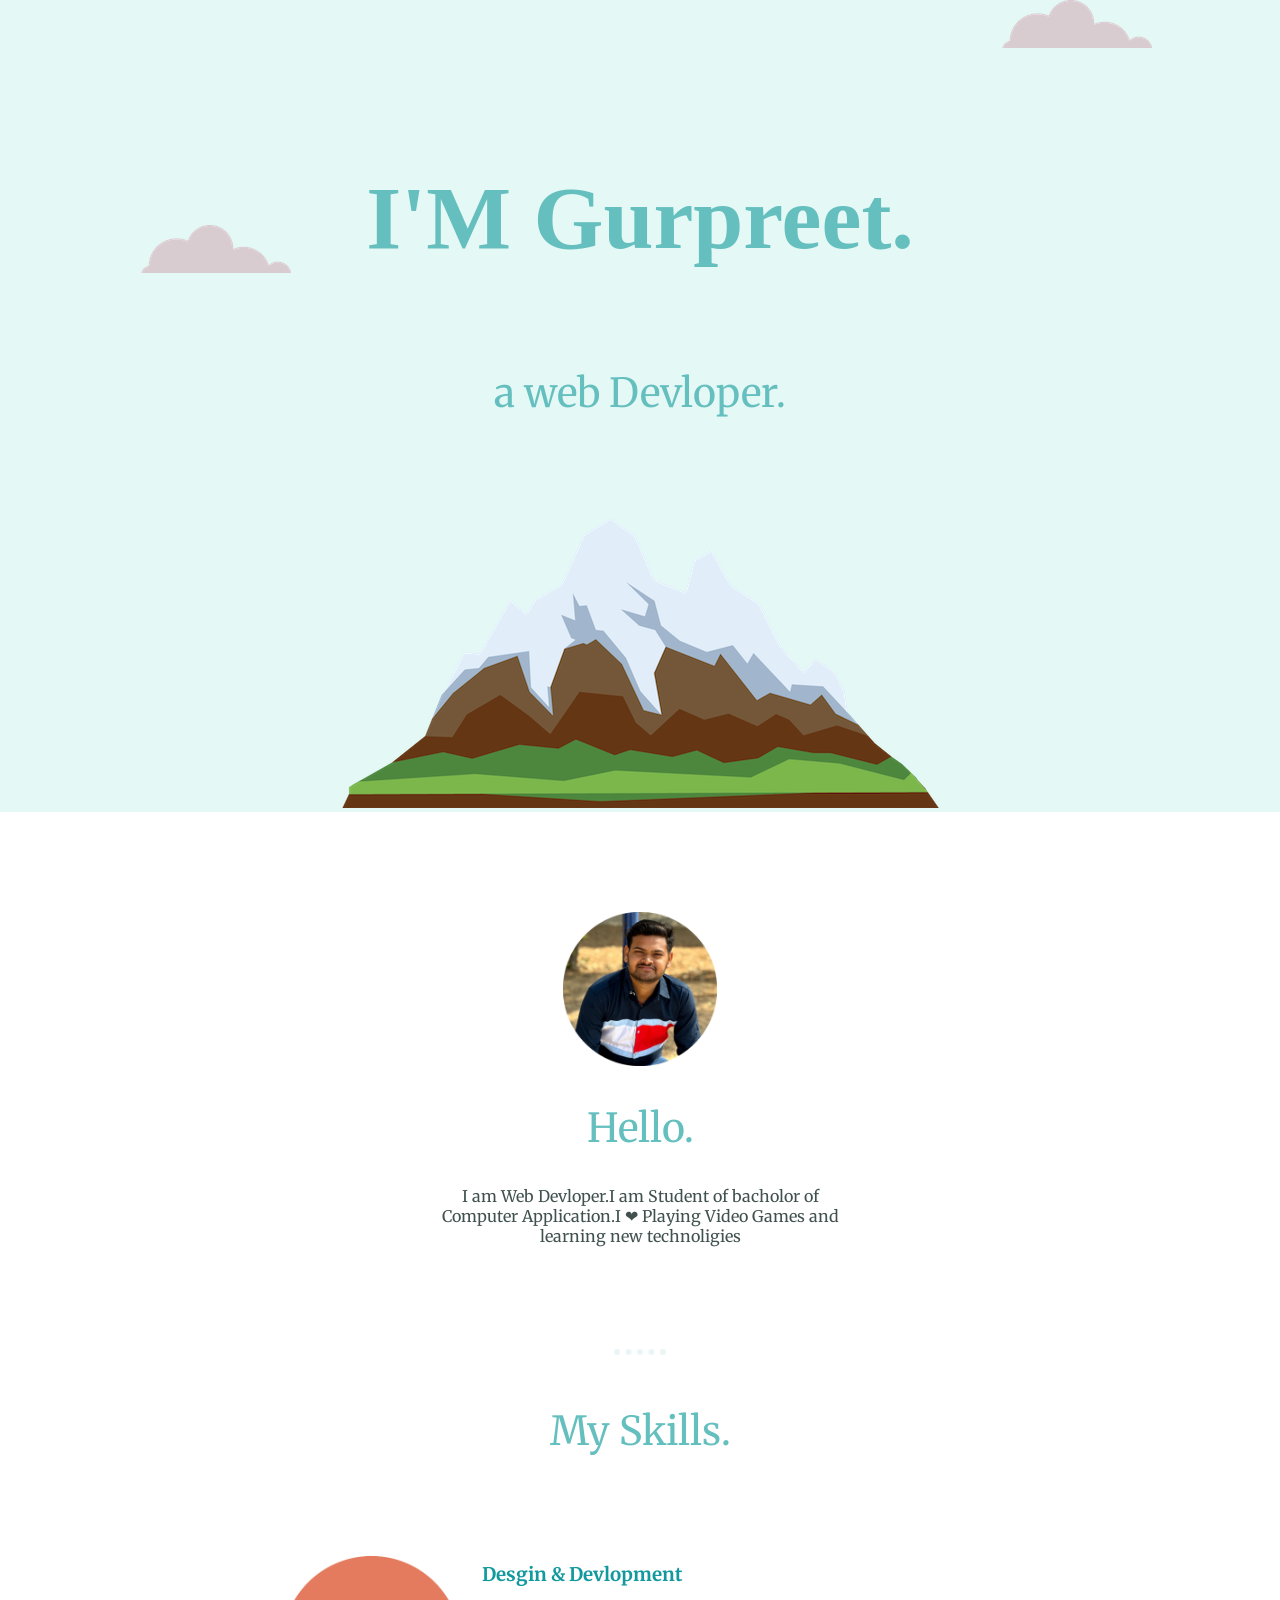
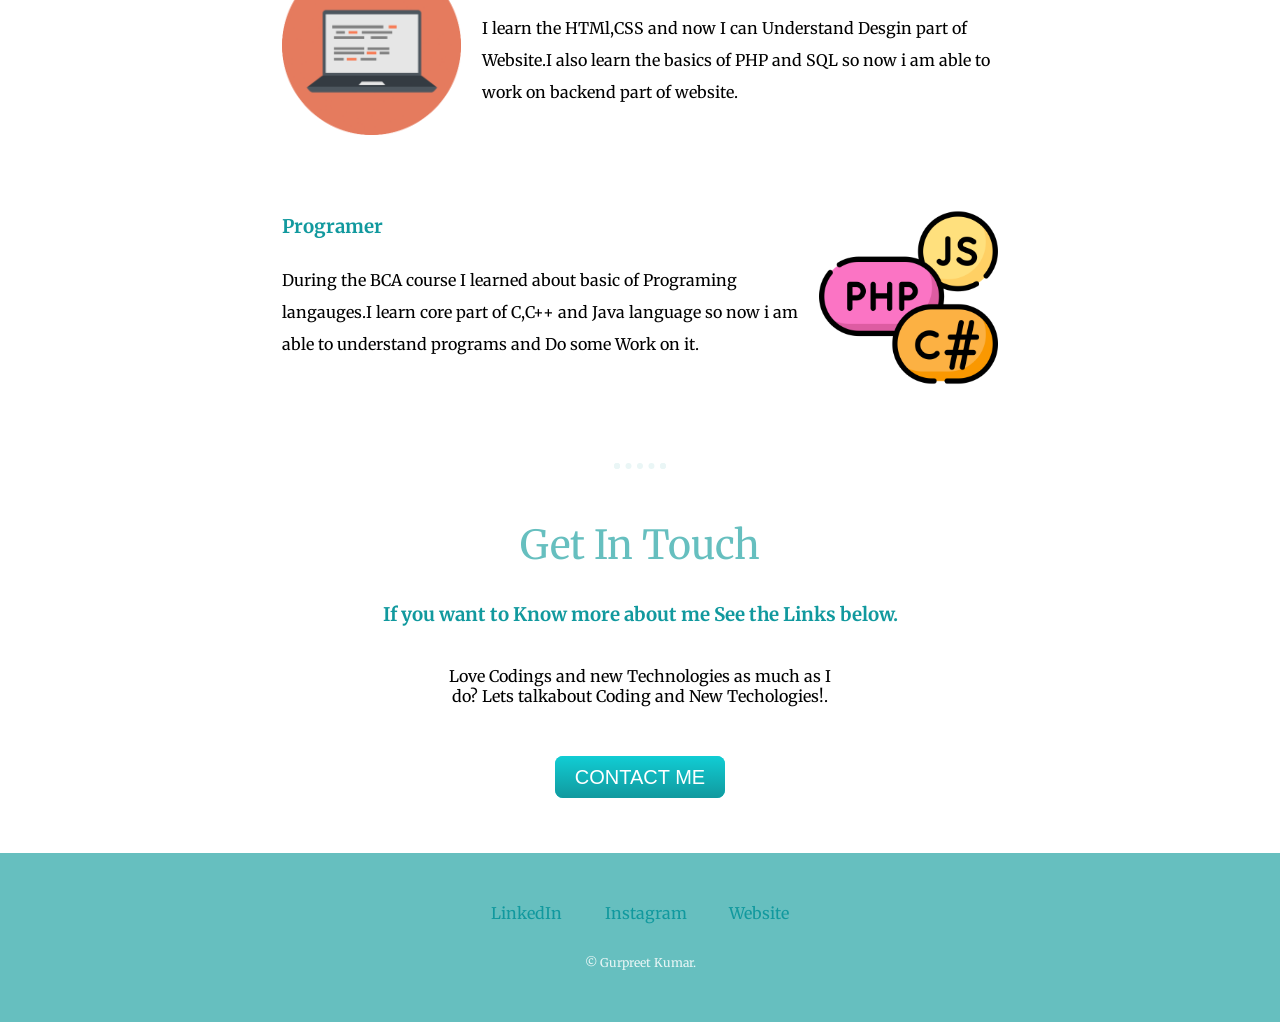
<file: index.html>
<!DOCTYPE html>
<html>
  <head>
    <meta charset="utf-8">
    <title>Preet kkp</title>
    <link rel="stylesheet" href="CSS\mycss.css">
    <link rel="preconnect" href="https://fonts.googleapis.com">
<link rel="preconnect" href="https://fonts.gstatic.com" crossorigin>
<link href="https://fonts.googleapis.com/css2?family=Merriweather&display=swap" rel="stylesheet">
<link rel="preconnect" href="https://fonts.googleapis.com">
<link rel="preconnect" href="https://fonts.gstatic.com" crossorigin>
<link href="https://fonts.googleapis.com/css2?family=Merriweather&display=swap" rel="stylesheet">
  </head>

  <body>
    
    <div class="top-container">
      <img src="IMG\cloud.png" class="top-cloud">
    <h1>I'M Gurpreet.</h1>
    <h2>a web Devloper.</h2>
    <img src="IMG\cloud.png" class="bottom-cloud">
    <img src="IMG\mountain.png" class="">
</div>
<div class="middle-container">
  <div class="profile">
    <img src="IMG\fotor_2023-3-26_16_19_28.png" alt="" class="port-img">
    <h2>Hello.</h2>
    <p class="intro">I am Web Devloper.I am Student of bacholor of Computer Application.I ❤ Playing Video Games and learning new technoligies</p>
  </div>
  <hr>
  <div class="skills">
    <h2>My Skills.</h2>
    <div class="skill-row">
      <img class="skill-img-1" src="IMG\fotor_2023-3-26_16_17_52.png" alt="">
      <h3>Desgin & Devlopment </h3>
      <p class="skill-p">I learn the HTMl,CSS and now I can Understand Desgin part of Website.I also learn the basics of PHP and SQL so now i am able to work on backend part of website. </p>
    </div>
    <div class="skill-row">
      <img class="skill-img-2" src="IMG\coding-language.png" alt="">
      <h3>Programer</h3>
      <p class="skill-p">During the BCA course I learned about basic of Programing langauges.I learn core part of C,C++ and Java language so now i am able to understand programs and Do some Work on it.  </p>
    </div>
  </div>
  <hr>
  <div >
    <h2>Get In Touch</h2>
    <h3>If you want to Know more about me See the Links below.</h3>
    <p class="contact-me">Love Codings and new Technologies as much as I do? Lets talkabout Coding and New Techologies!.</p>
    <a class="btn" href="mailto:gurpreetkumar3540@gmail.com">CONTACT ME</a>
  </div>
</div>


<div class="bottom-container">
  <a class="footer-link" href="https://www.linkedin.com/">LinkedIn</a>
  <a class="footer-link" href="https://www.instagram.com/___gurpreet__001/">Instagram</a>
  <a class="footer-link" href="#">Website</a>
  <p class="copyriht">© Gurpreet Kumar.</p>
</div>


  </body>
</html>
</file>
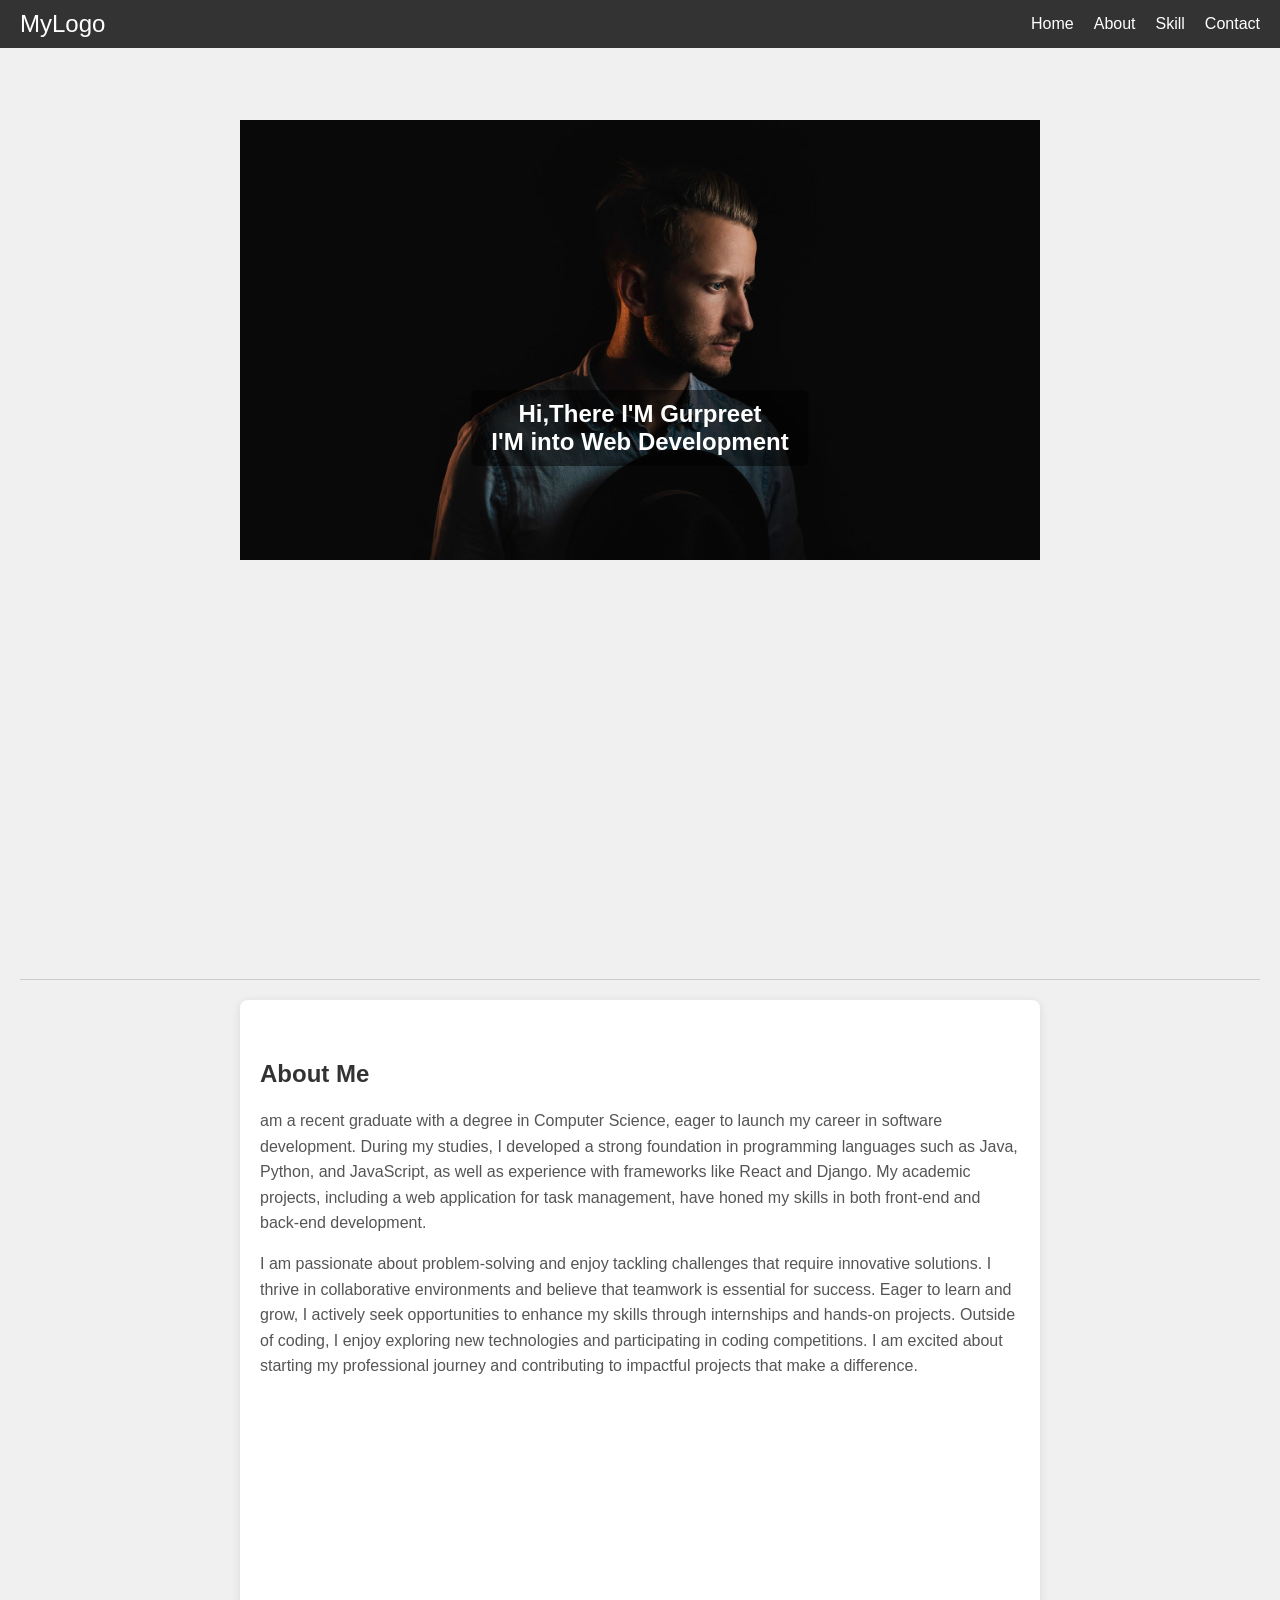
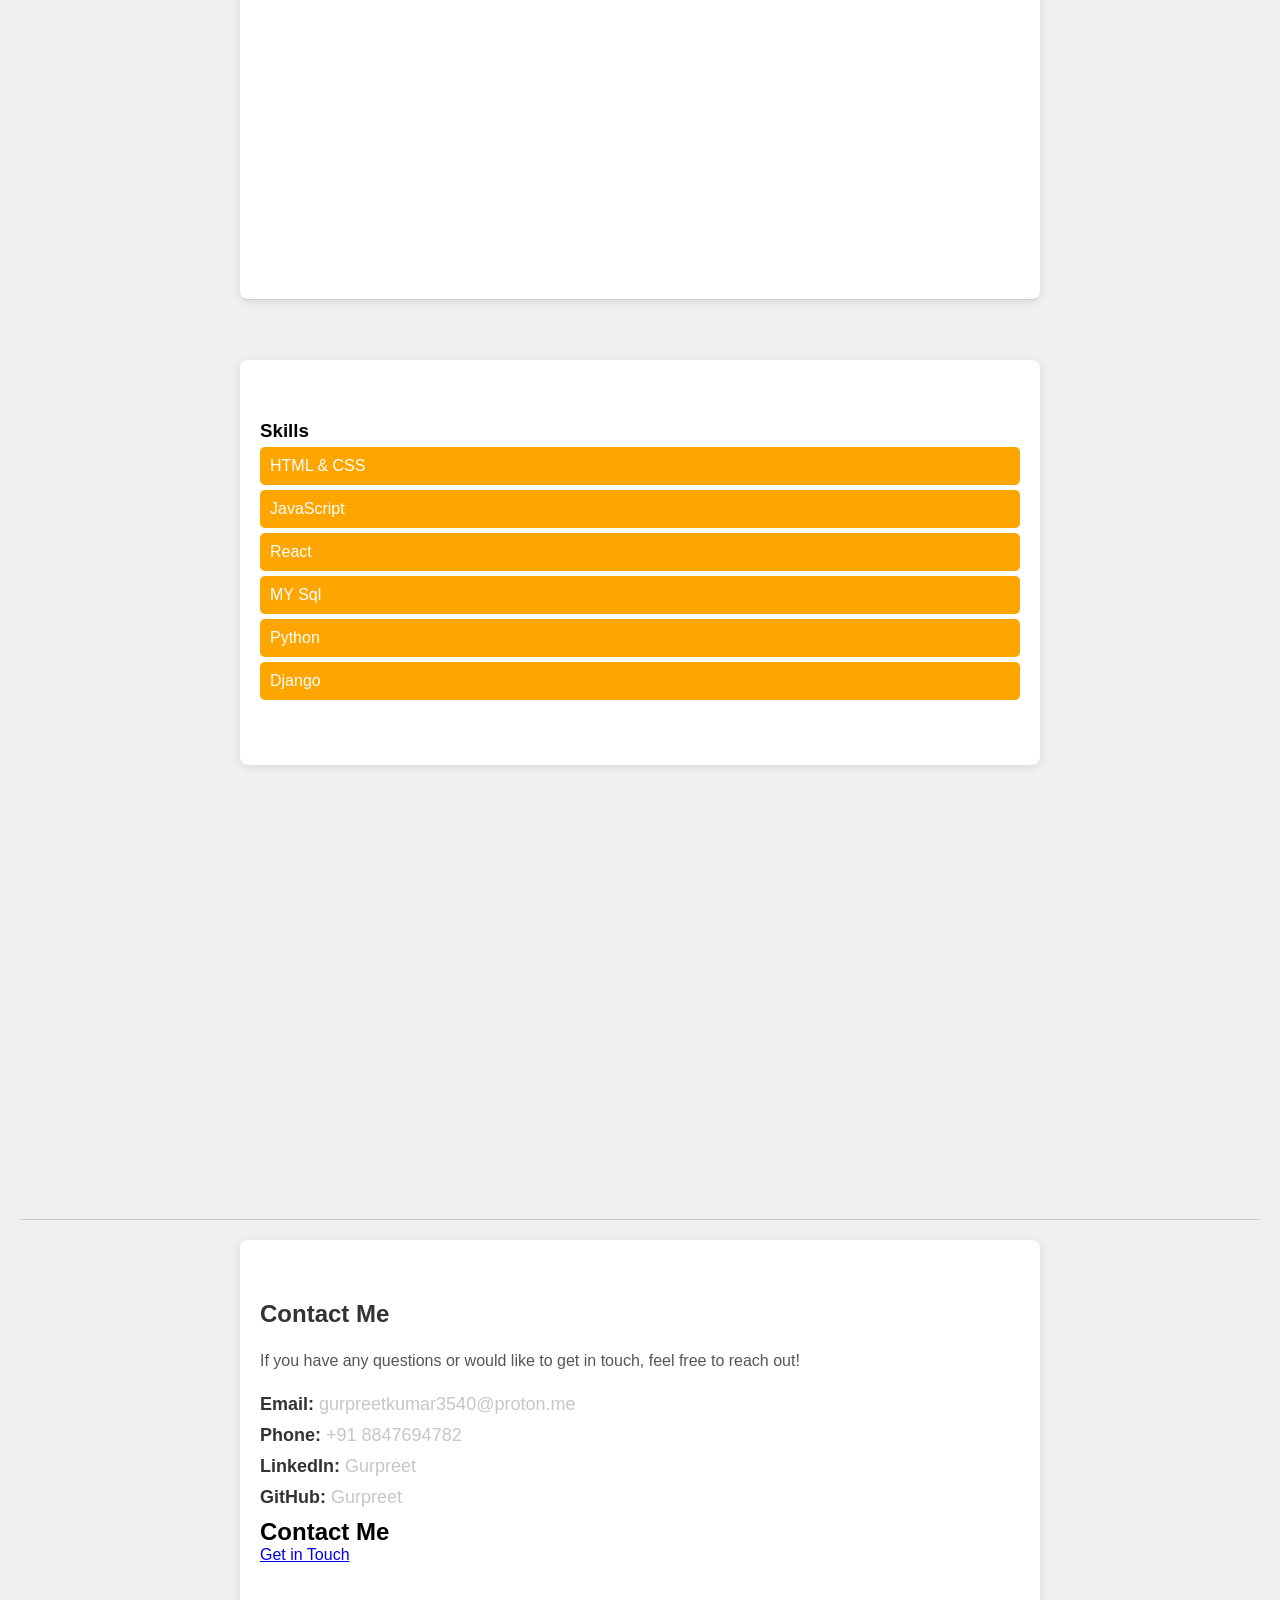
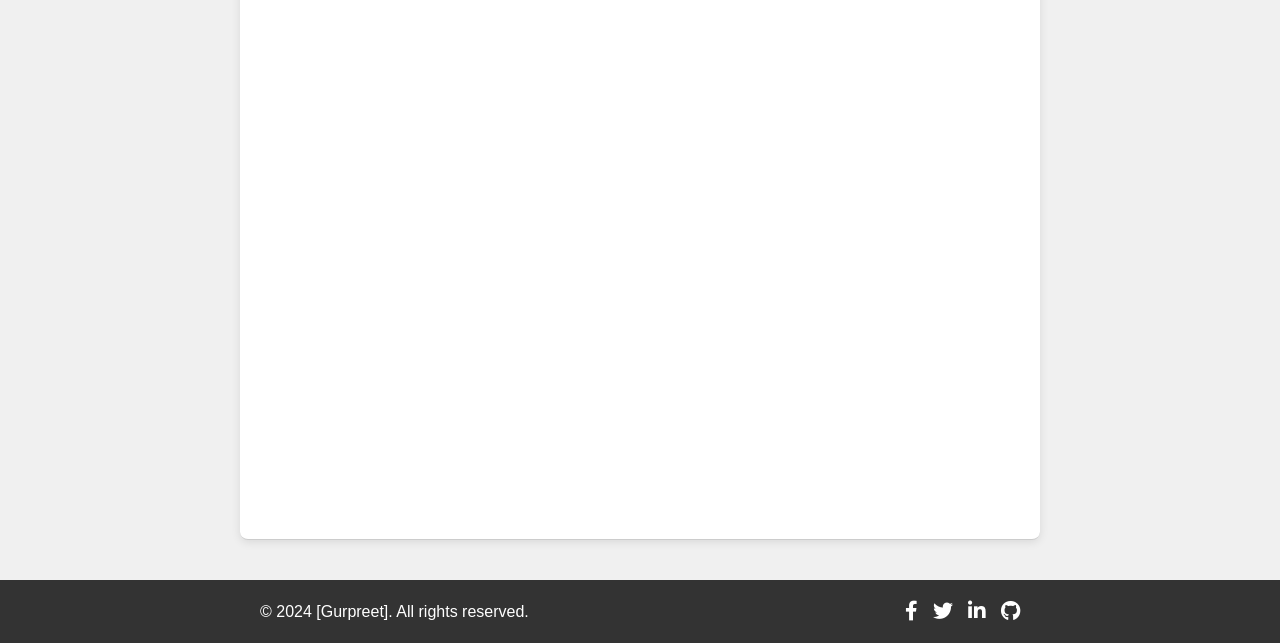
<file: index.html.html>
<!DOCTYPE html>
<html lang="en">
<head>
    <meta charset="UTF-8">
    <meta name="viewport" content="width=device-width, initial-scale=1.0">
    <title>Fixed Navbar</title>
    <link rel="stylesheet" href="css/style.css">
    <link rel="stylesheet" href="https://cdnjs.cloudflare.com/ajax/libs/font-awesome/6.0.0-beta3/css/all.min.css">
</head>
<body>
    <nav class="navbar">
        <div class="logo">MyLogo</div>
        <ul class="nav-links">
            <li><a href="#home">Home</a></li>
            <li><a href="#about">About</a></li>
            <li><a href="#services">Skill</a></li>
            <li><a href="#contact">Contact</a></li>
        </ul>
        <div class="toggle" id="toggle">
            &#9776; <!-- Hamburger icon -->
        </div>
    </nav>

    <div class="content">
        <section id="home">
            <div class="image-container">
                <img src="img/hero-img.jpg" alt="Description of image">
                <h2 class="overlay-heading">Hi,There I'M Gurpreet<br>I'M into Web Development</h2>
            </div>
        </section>
        <section id="about" class="about-section">
            <div class="about-container">
                <h2>About Me</h2>
                <!--<p>Hi, I'm [Your Name], a passionate web developer with a love for creating engaging and user-friendly websites. With experience in HTML, CSS, JavaScript, and various frameworks, I strive to deliver high-quality code and design.</p>
                <p>In my free time, I enjoy exploring new technologies, contributing to open-source projects, and improving my skills through continuous learning.</p>-->
                <p> am a recent graduate with a degree in Computer Science, eager to launch my career in software development. During my studies, I developed a strong foundation in programming languages such as Java, Python, and JavaScript, as well as experience with frameworks like React and Django. My academic projects, including a web application for task management, have honed my skills in both front-end and back-end development.</p>

                   <p> I am passionate about problem-solving and enjoy tackling challenges that require innovative solutions. I thrive in collaborative environments and believe that teamwork is essential for success. Eager to learn and grow, I actively seek opportunities to enhance my skills through internships and hands-on projects. Outside of coding, I enjoy exploring new technologies and participating in coding competitions. I am excited about starting my professional journey and contributing to impactful projects that make a difference.</p>
                
               
            </div>
        </section>
        <section id="services">
            <div class="about-section">
            <ul class="skills-list">
                <h3>Skills</h3>
                <li>HTML & CSS</li>
                <li>JavaScript</li>
                <li>React</li>
                <li>MY Sql</li>
                <li>Python</li>
                <li>Django</li>
            </ul>
        </div>
        </section>
        <section id="contact" class="contact-section">
            <div class="contact-container">
                <h2>Contact Me</h2>
                <p>If you have any questions or would like to get in touch, feel free to reach out!</p>
                <ul class="contact-info">
                    <li>
                        <strong>Email:</strong> <a href="mailto:your-email@example.com">gurpreetkumar3540@proton.me</a>
                    </li>
                    <li>
                        <strong>Phone:</strong> <a href="tel:+918847694782">+91 8847694782</a>
                    </li>
                    <li>
                        <strong>LinkedIn:</strong> <a href="https://www.linkedin.com/in/Gurpreet Kumar" target="_blank">Gurpreet</a>
                    </li>
                    <li>
                        <strong>GitHub:</strong> <a href="https://github.com/preetkkp" target="_blank">Gurpreet</a>
                    </li>
                </ul>
            </div>
            <div class="contact-me">
                <h2>Contact Me</h2>
                <a href="mailto:your.email@example.com" class="contact-button">Get in Touch</a>
            </div>
           
        </section>
    </div>
    <footer class="footer">
        <div class="footer-container">
            <p>&copy; 2024 [Gurpreet]. All rights reserved.</p>
            <div class="social-icons">
                <a href="https://www.facebook.com/yourprofile" target="_blank" aria-label="Facebook"><i class="fab fa-facebook-f"></i></a>
                <a href="https://www.twitter.com/yourprofile" target="_blank" aria-label="Twitter"><i class="fab fa-twitter"></i></a>
                <a href="https://www.linkedin.com/in/yourprofile" target="_blank" aria-label="LinkedIn"><i class="fab fa-linkedin-in"></i></a>
                <a href="https://github.com/yourusername" target="_blank" aria-label="GitHub"><i class="fab fa-github"></i></a>
            </div>
        </div>
    </footer>

    <script src="script/script.js"></script>
    <script src="https://code.jquery.com/jquery-3.6.0.min.js"></script>
   
    
</body>
</html>
</file>
<file: css/style.css>
* {
    box-sizing: border-box;
    margin: 0;
    padding: 0;
}

body {
    font-family: Arial, sans-serif;
}

.navbar {
    position: fixed;
    top: 0;
    left: 0;
    right: 0;
    background-color: #333;
    display: flex;
    justify-content: space-between;
    align-items: center;
    padding: 10px 20px;
    z-index: 1000;
}

.navbar .logo {
    color: white;
    font-size: 24px;
}

.nav-links {
    list-style: none;
    display: flex;
}

.nav-links li {
    margin-left: 20px;
}

.nav-links a {
    color: white;
    text-decoration: none;
    transition: color 0.3s;
}

.nav-links a:hover {
    color: #ffa500; /* Change color on hover */
}

.toggle {
    display: none; /* Hidden by default */
    font-size: 24px;
    color: white;
    cursor: pointer;
}

.content {
    margin-top: 60px; /* Space for fixed navbar */
    padding: 20px;
}

section {
    height: 100vh; /* Full viewport height for demo */
    padding: 20px;
    border-bottom: 1px solid #ccc;
}

/* Responsive Styles */
@media (max-width: 768px) {
    .nav-links {
        display: none; /* Hide links by default */
        flex-direction: column;
        position: absolute;
        top: 60px;
        left: 0;
        background-color: #333;
        width: 100%;
    }

    .nav-links.active {
        display: flex; /* Show links when active */
    }

    .toggle {
        display: block; /* Show toggle on mobile */
    }
}
/*css of home section*/
* {
    box-sizing: border-box;
    margin: 0;
    padding: 0;
}

body {
    font-family: Arial, sans-serif;
}

.image-container {
    position: relative;
    width: 100%; /* Full width */
    max-width: 800px; /* Max width for larger screens */
    margin: 20px auto; /* Center the container */
    overflow: hidden; /* Hide overflow */
}

.image-container img {
    width: 100%; /* Responsive image */
    height: auto; /* Maintain aspect ratio */
    display: block; /* Remove bottom space from image */
}

.overlay-heading {
    position: absolute;
    top: 70%;
    left: 50%;
    transform: translate(-50%, -50%); /* Center the heading */
    color: white;
    text-align: center;
    font-size: 24px; /* Adjust font size as needed */
    background-color: rgba(0, 0, 0, 0.5); /* Semi-transparent background for contrast */
    padding: 10px 20px; /* Padding around text */
    border-radius: 5px; /* Rounded corners */
}
/*about section css*/
* {
    box-sizing: border-box;
    margin: 0;
    padding: 0;
}

body {
    font-family: Arial, sans-serif;
    background-color: #f0f0f0;
}

.about-section {
    padding: 60px 20px; /* Padding around the section */
    background-color: #fff; /* Background color for the about section */
    max-width: 800px; /* Max width for larger screens */
    margin: 20px auto; /* Center the section */
    border-radius: 8px; /* Rounded corners */
    box-shadow: 0 2px 10px rgba(0, 0, 0, 0.1); /* Subtle shadow effect */
}

.about-container h2 {
    color: #333;
    margin-bottom: 20px; /* Space below the heading */
}

.about-container p {
    color: #555; /* Text color */
    line-height: 1.6; /* Improved line height for readability */
    margin-bottom: 15px; /* Space below paragraphs */
}

.skills-list {
    list-style-type: none; /* Remove default list styling */
    padding: 0; /* Remove padding */
}

.skills-list li {
    background: #ffa500; /* Background color for skills */
    color: white; /* Text color */
    margin: 5px 0; /* Space between items */
    padding: 10px; /* Padding around items */
    border-radius: 5px; /* Rounded corners */
}
/*contact css*/
* {
    box-sizing: border-box;
    margin: 0;
    padding: 0;
}

body {
    font-family: Arial, sans-serif;
    background-color: #f0f0f0;
}

.contact-section {
    padding: 60px 20px; /* Padding around the section */
    background-color: #fff; /* Background color for the contact section */
    max-width: 800px; /* Max width for larger screens */
    margin: 20px auto; /* Center the section */
    border-radius: 8px; /* Rounded corners */
    box-shadow: 0 2px 10px rgba(0, 0, 0, 0.1); /* Subtle shadow effect */
}

.contact-container h2 {
    color: #333;
    margin-bottom: 20px; /* Space below the heading */
}

.contact-container p {
    color: #555; /* Text color */
    line-height: 1.6; /* Improved line height for readability */
    margin-bottom: 20px; /* Space below the paragraph */
}

.contact-info {
    list-style-type: none; /* Remove default list styling */
    padding: 0; /* Remove padding */
}

.contact-info li {
    margin: 10px 0; /* Space between items */
    font-size: 18px; /* Font size for contact info */
    color: #333; /* Text color */
}

.contact-info a {
    color: #0d0a043b; /* Link color */
    text-decoration: none; /* Remove underline */
}

.contact-info a:hover {
    text-decoration: underline; /* Underline on hover */
}
/*footer css*/
* {
    box-sizing: border-box;
    margin: 0;
    padding: 0;
}

body {
    font-family: Arial, sans-serif;
    background-color: #f0f0f0;
}

.footer {
    background-color: #333; /* Footer background color */
    color: white; /* Text color */
    padding: 20px 0; /* Padding for the footer */
}

.footer-container {
    max-width: 800px; /* Max width for the footer */
    margin: 0 auto; /* Center the footer */
    display: flex;
    justify-content: space-between; /* Space between elements */
    align-items: center; /* Center vertically */
    padding: 0 20px; /* Horizontal padding */
}

.footer p {
    margin: 0; /* Remove default margin */
}

.social-icons {
    display: flex; /* Horizontal alignment of icons */
}

.social-icons a {
    color: white; /* Icon color */
    margin-left: 15px; /* Space between icons */
    font-size: 20px; /* Icon size */
    text-decoration: none; /* Remove underline */
    transition: color 0.3s; /* Transition for hover effect */
}

.social-icons a:hover {
    color: #ffa500; /* Change color on hover */
}
/*animation conatc css*/


/*zoom effect*/
#home{
    transition: all 2s;


}
#home:hover{
    transform:scale(1.2);
}
h2{
    transition: all 2s;
}
h2:hover{
    transform: scale(1.10);
}
/*about effect*/
#about{
    transition: all 2s;
}
#about:hover{
    transform: scale(1.2);

}
/*skill zoom effect*/
#services{
transition: all 2s;
}

#services:hover{
transform: scale(1.2);
}
/*contact zoom effect*/
#contact{
    transition: all 2s;
    }
    
#contact:hover{
    transform: scale(1.1);
    }
</file>
